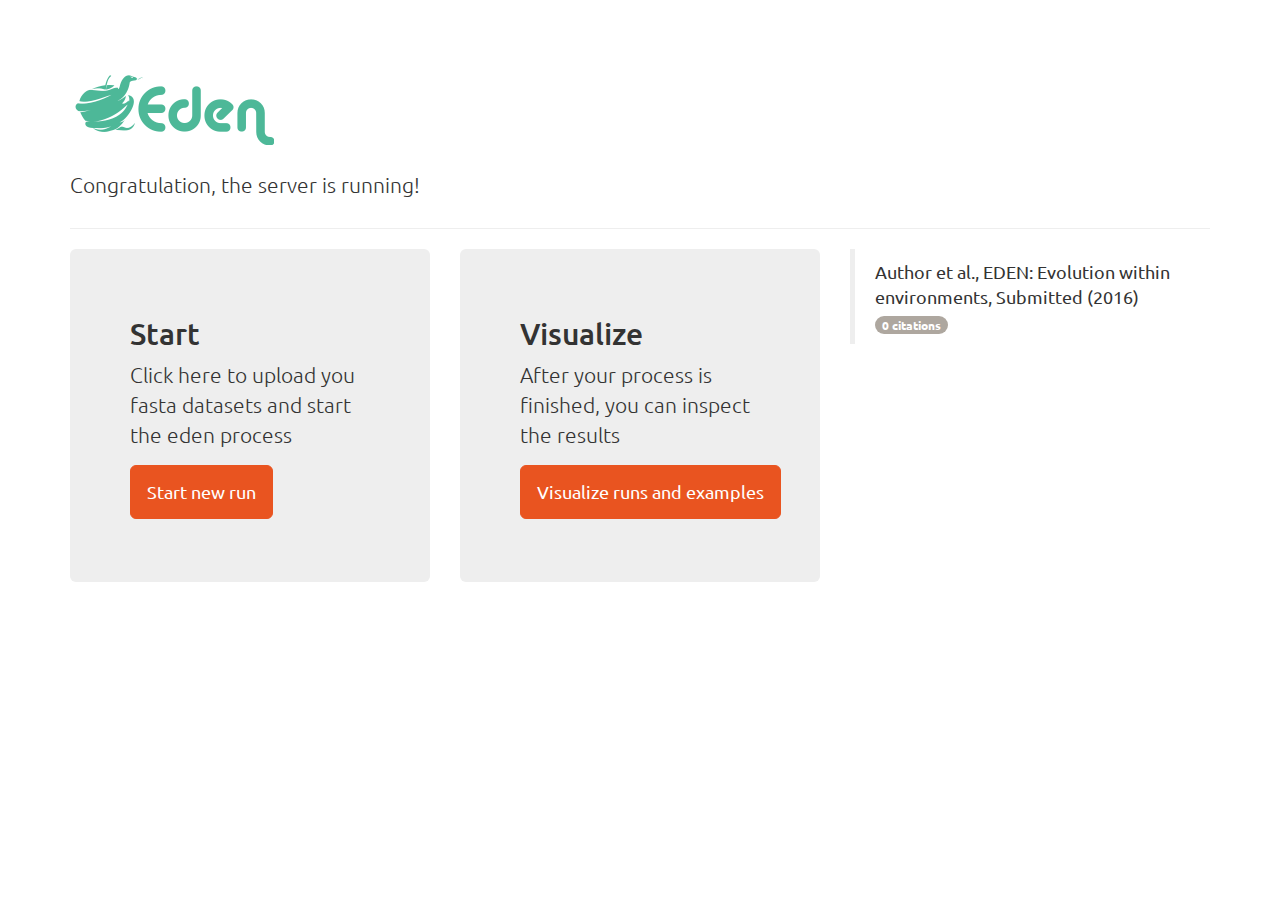
<file: src/index.html>
<!DOCTYPE html>
<html lang="en-US" xmlns="http://www.w3.org/1999/xhtml">
<head>
  <title>Welcome to eden!</title>
  <meta name="viewport" content="width=device-width, initial-scale=1">
      <meta http-equiv="X-UA-Compatible" content="IE=edge" />
          <link rel="stylesheet" href="bootstrap.css" media="screen">
              <link rel="stylesheet" href="bootstrap.min.css">
</head>
<body>
      
      
    <div class="container">


  <div class="page-header" id="banner">
        <div class="row">
          <div class="col-lg-8 col-md-7 col-sm-6">
            <h1></h1>
            <p class="lead">Congratulation, the server is running!</p>
          </div>

</div>



</div>

  <div class="row">
          <div class="col-lg-4">
            <div class="bs-component">


              

  <div class="jumbotron">
                  <h2>Start</h2>
                    <p>Click here to upload you fasta datasets and start the eden process</p>
                      <p><a class="btn btn-primary btn-lg" href="eden_ui/">Start new run</a></p>
        </div>

            </div>
          </div>
          <div class="col-lg-4">
            <div class="bs-component">
            

  <div class="jumbotron">
                  <h2>Visualize</h2>
                    <p>After your process is finished, you can inspect the results</p>
                      <p><a class="btn btn-primary btn-lg" href="eden-visualizer/">Visualize runs and examples</a></p>
        </div>

            </div>
          </div>
          <div class="col-lg-4">
            <div class="bs-component">
           
<blockquote>
  <p>Author et al., EDEN: Evolution within environments, Submitted (2016) <span class="badge">0 citations</span></p>


</blockquote>

            </div>
          </div>
        </div>
</body>
</html>
</file>
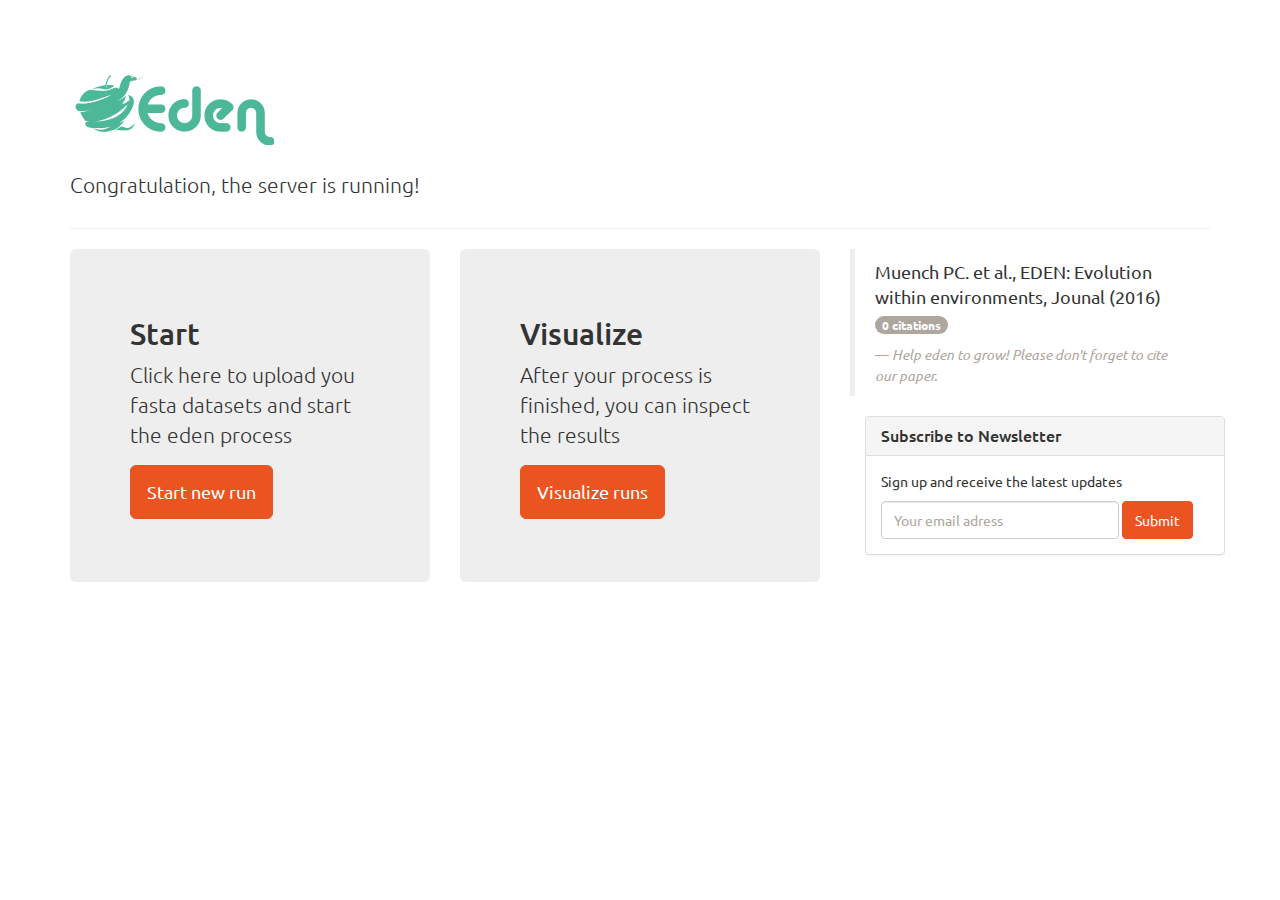
<file: src/index_with_newsletter.html>
<!DOCTYPE html>
<html lang="en-US" xmlns="http://www.w3.org/1999/xhtml">
<head>
  <title>Welcome to eden!</title>
  <meta name="viewport" content="width=device-width, initial-scale=1">
      <meta http-equiv="X-UA-Compatible" content="IE=edge" />
          <link rel="stylesheet" href="bootstrap.css" media="screen">
              <link rel="stylesheet" href="bootstrap.min.css">
</head>
<body>
      
      
    <div class="container">


  <div class="page-header" id="banner">
        <div class="row">
          <div class="col-lg-8 col-md-7 col-sm-6">
            <h1></h1>
            <p class="lead">Congratulation, the server is running!</p>
          </div>

</div>



</div>

  <div class="row">
          <div class="col-lg-4">
            <div class="bs-component">


              

  <div class="jumbotron">
                  <h2>Start</h2>
                    <p>Click here to upload you fasta datasets and start the eden process</p>
                      <p><a class="btn btn-primary btn-lg" href="eden_ui/">Start new run</a></p>
        </div>

            </div>
          </div>
          <div class="col-lg-4">
            <div class="bs-component">
            

  <div class="jumbotron">
                  <h2>Visualize</h2>
                    <p>After your process is finished, you can inspect the results</p>
                      <p><a class="btn btn-primary btn-lg" href="eden-visualizer/">Visualize runs</a></p>
        </div>

            </div>
          </div>
          <div class="col-lg-4">
            <div class="bs-component">
           
<blockquote>
  <p>Muench PC. et al., EDEN: Evolution within environments, Jounal (2016) <span class="badge">0 citations</span></p>
  <small><cite title="DOI:123456789">Help eden to grow! Please don't forget to cite our paper.</cite></small>

</blockquote>




            </div>



<div class="container">
            <div class="row">
                <div class="col-md-4">
                    <div class="panel panel-default">
                        <div class="panel-heading">
                          <h3 class="panel-title">Subscribe to Newsletter</h3>
                        </div>
                        <div class="panel-body">
                            <p>Sign up and receive the latest updates</p>
                          
<form class="form-inline" action="http://github.us14.list-manage.com/subscribe/post?u=01691fb2d12d0f52216e38934&amp;id=1736ba5312" method="post" id="mc-embedded-subscribe-form" name="mc-embedded-subscribe-form" class="validate" target="_blank" novalidate>
                           
                            <div class="form-group">
                              <input type="text" class="form-control" name="EMAIL" placeholder="Your email adress" name="b_01691fb2d12d0f52216e38934_1736ba5312">
                            </div>
 <div style="position: absolute; left: -5000px;" aria-hidden="true"><input type="text" name="b_01691fb2d12d0f52216e38934_1736ba5312" tabindex="-1" value=""></div>
                            <button type="submit" name="subscribe" class="btn btn-primary" id="mc-embedded-subscribe">Submit</button>
                          </form>
                        </div>
                      </div>
                </div>
            </div>
        </div>


          </div>




        </div>



</body>
</html>
</file>
